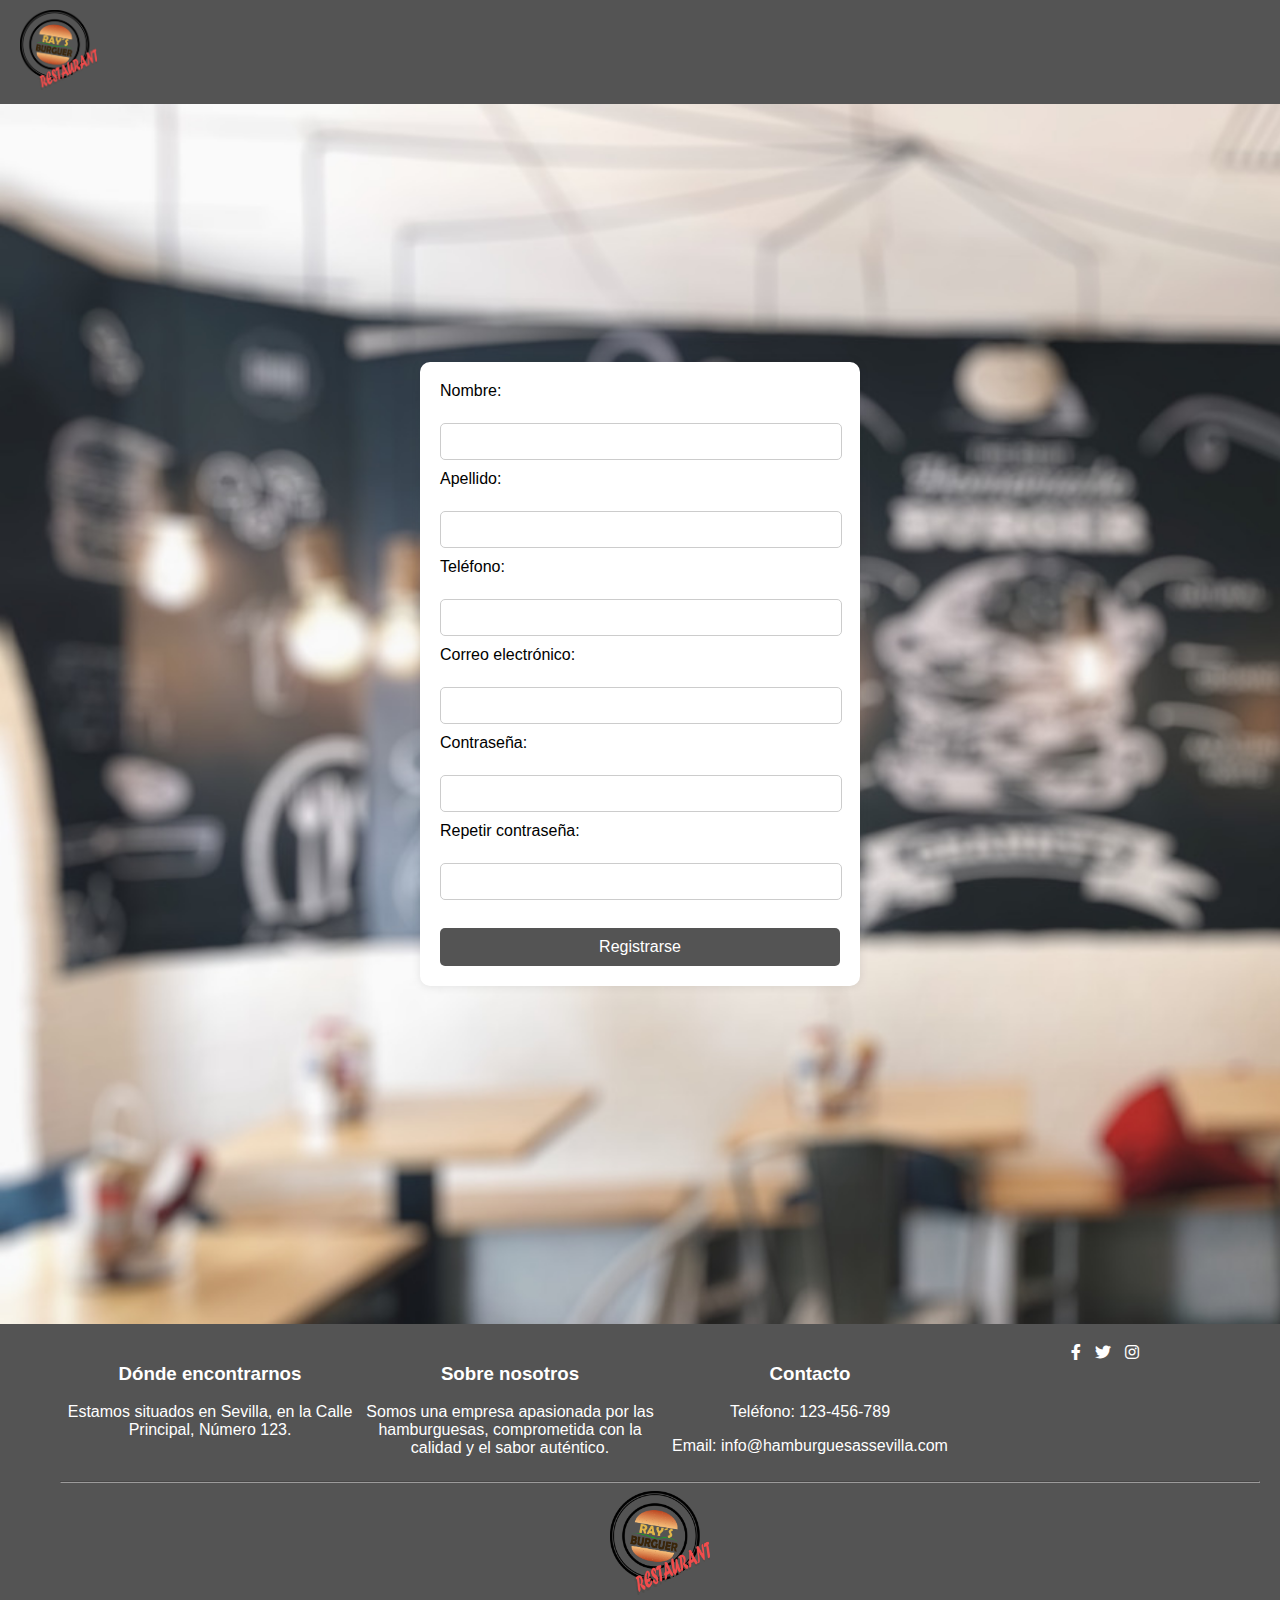
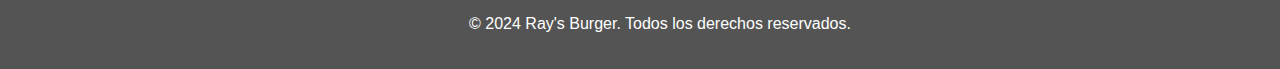
<file: formulario/registrarUsuario.html>
<!DOCTYPE html>
<html lang="en">

<head>
    <meta charset="UTF-8">
    <meta name="viewport" content="width=device-width, initial-scale=1.0">
    <link rel="stylesheet" type="text/css" href="./estilo.css">
    <link rel="stylesheet" href="https://cdnjs.cloudflare.com/ajax/libs/font-awesome/6.0.0-beta3/css/all.min.css">
    <title>Registro de Usuario</title>
</head>
<style>
    form {
    background-color: #fff;
    padding: 20px;
    border-radius: 10px;
    box-shadow: 0 0 10px rgba(0, 0, 0, 0.1);
    max-width: 400px; 
    width: 100%;
}
</style>
<body>
    <header>
        <div class="logo">
            <img src="../imagenes/imagenes/Logotipo.png" alt="Logo Hamburguesería">
        </div>
    </header>
    <div class="card-container">
        <form action="registro.php" method="post">
            <label for="nombre">Nombre:</label><br>
            <input type="text" id="nombre" name="nombre" pattern="^[a-zA-ZáéíóúüñÁÉÍÓÚÜÑ\s]+$" required><br>
            <label for="apellido">Apellido:</label><br>
            <input type="text" id="apellido" name="apellido" pattern="^[a-zA-ZáéíóúüñÁÉÍÓÚÜÑ\s]+$" required><br>
            <label for="telefono">Teléfono:</label><br>
            <input type="tel" id="telefono" name="telefono" pattern="^\d{9}$" required><br>
            <label for="email">Correo electrónico:</label><br>
            <input type="email" id="email" name="email" pattern="^\S+@\S+\.\S+$" required><br>
            <label for="password">Contraseña:</label><br>
            <input type="password" id="password" name="password" required minlength="8"><br>
            <label for="confirm_password">Repetir contraseña:</label><br>
            <input type="password" id="confirm_password" name="confirm_password" required minlength="8"><br><br>
            <button type="submit">Registrarse</button>
        </form>
    </div>
    
    <footer style="background-color: #545454; color: #fff; padding: 20px; text-align: center;">
        <div style="max-width: 1200px; margin: 0 auto;">
            <div style="display: flex; justify-content: space-between; align-items: flex-start;">
                <div style="flex: 1;">
                    <h3>Dónde encontrarnos</h3>
                    <p>Estamos situados en Sevilla, en la Calle Principal, Número 123.</p>
                </div>
                <div style="flex: 1;">
                    <h3>Sobre nosotros</h3>
                    <p>Somos una empresa apasionada por las hamburguesas, comprometida con la calidad y el sabor
                        auténtico.</p>
                </div>
                <div style="flex: 1;">
                    <h3>Contacto</h3>
                    <p>Teléfono: 123-456-789</p>
                    <p>Email: info@hamburguesassevilla.com</p>
                </div>
                <div style="flex: 1;">
                    <!-- Iconos de redes sociales -->
                    <a href="#" style="color: #fff; margin-right: 10px;"><i class="fab fa-facebook-f"></i></a>
                    <a href="#" style="color: #fff; margin-right: 10px;"><i class="fab fa-twitter"></i></a>
                    <a href="#" style="color: #fff; margin-right: 10px;"><i class="fab fa-instagram"></i></a>
                </div>
            </div>
            <hr style="border-color: #9c9b9b;">
            <div>
                <img src="../imagenes/imagenes/Logotipo.png" alt="Logo de la empresa"
                    style="max-width: 100px; margin: 0 auto;">
            </div>
            <div style="text-align: center;">
                <p>&copy; 2024 Ray's Burger. Todos los derechos reservados.</p>
            </div>
        </div>
    </footer>
</body>

</html>
</file>
<file: formulario/estilo.css>
body {
    margin: 0;
    padding: 0;
    font-family: Arial;
    background-image: url('../imagenes/imagenes/background.jpg');
    background-size: cover;
    background-repeat: no-repeat;
}

footer {
    background-color: #545454;
    color: #fff;
    margin-top: 200px;
    padding: 20px;
    text-align: center;
    position: relative;
    bottom: 0;
    width: 100%;
}

header {
    position: relative;
    top: 0;
    left: 0;
    width: 100%;
    display: flex;
    justify-content: space-between;
    align-items: center;
    padding: 10px 20px;
    background-color: #545454;
    z-index: 999;
}

.logo img {
    height: 80px;
    max-width: 100%;
    margin-right: 10px;
    /* Ajusta el margen derecho del logotipo */
}

.user-info {
    display: flex;
    align-items: center;
    margin-right: 50px;
    /* Ajusta el margen derecho del user-info */
}

.user-image {
    width: 40px;
    height: 40px;
    border-radius: 50%;
    cursor: pointer;
}

.cart {
    margin-left: 1250px;
}

.header-content {
    display: flex;
    justify-content: space-between;
    align-items: center;
    width: 100%;
    padding: 10px 20px;
    box-sizing: border-box;
}

.cart img {
    width: 40px;
    height: auto;
    cursor: pointer;
}

.cart img:hover {
    opacity: 0.8;
}

.cart-button {
    background-color: #007bff;
    color: #fff;
    border: none;
    border-radius: 5px;
    padding: 8px 20px;
    font-size: 16px;
    cursor: pointer;
    margin-right: 30px;
    transition: background-color 0.3s ease;
}

.cart-button:hover {
    background-color: #0056b3;
}

.user-details {
    color: #333;
    text-decoration: none;
}

.card-container {
    margin-top: 120px;
    display: flex;
    justify-content: center;
}

.card {
    width: 80%;
    max-width: 400px;
    height: 350px;
    /* Establecer una altura fija para todas las cartas */
    margin: 20px;
    border-radius: 10px;
    padding: 20px;
    text-align: center;
    background: rgba(255, 173, 90, 0.8);
    position: relative;
    overflow: hidden;
    /* Añadir overflow: hidden para evitar que el contenido sobresalga de la tarjeta */
}

.card img {
    max-width: 100%;
    border-radius: 10px;
    transition: opacity 0.3s ease, transform 0.3s ease;
}

.card:hover img {
    opacity: 0.5;
    transform: scale(1.1);
}

.card .detail {
    position: absolute;
    top: 30%;
    left: 50%;
    transform: translate(-50%, -50%);
    opacity: 0;
    transition: opacity 0.3s ease;
    color: #fff;
}

.card:hover .detail {
    opacity: 1;
}

.title {
    font-size: 2rem;
    font-weight: bold;
    margin-top: 10px;
    color: #fff;
}

.price {
    font-size: 1.6rem;
    color: #f9d871;
}

.detail {
    font-size: 1.4rem;
    color: #fff;
    margin-top: 10px;
}

table {
    margin: 0 auto;
}

.card-container {
    display: flex;
    justify-content: center;
    align-items: center;
    height: 100vh;
}

form label {
    display: block;
    margin-bottom: 5px;
}

form input[type="text"],
form input[type="password"], form input[type="email"], form input[type="tel"] {
    width: calc(100% - 20px); 
    padding: 10px;
    margin-bottom: 10px;
    border: 1px solid #ccc;
    border-radius: 5px;
}

form button {
    background-color: #545454; 
    color: #fff;
    border: none;
    border-radius: 5px;
    padding: 10px 20px;
    font-size: 16px;
    cursor: pointer;
    transition: background-color 0.3s ease;
    width: 100%;
}

form button:hover {
    background-color: #444; 
}

.vaciar-carrito-btn {
    background-color: #ff0000; /* Color de fondo rojo */
    color: #fff; /* Color del texto blanco */
    border: none; /* Sin borde */
    padding: 10px 20px; /* Espacio interior */
    font-size: 16px; /* Tamaño del texto */
    cursor: pointer; /* Cambia el cursor al pasar sobre el botón */
    border-radius: 5px; /* Bordes redondeados */
    margin-top: 10px; /* Espacio superior */
}

.vaciar-carrito-btn:hover {
    background-color: #cc0000; /* Cambia el color de fondo al pasar el ratón */
}
</file>
